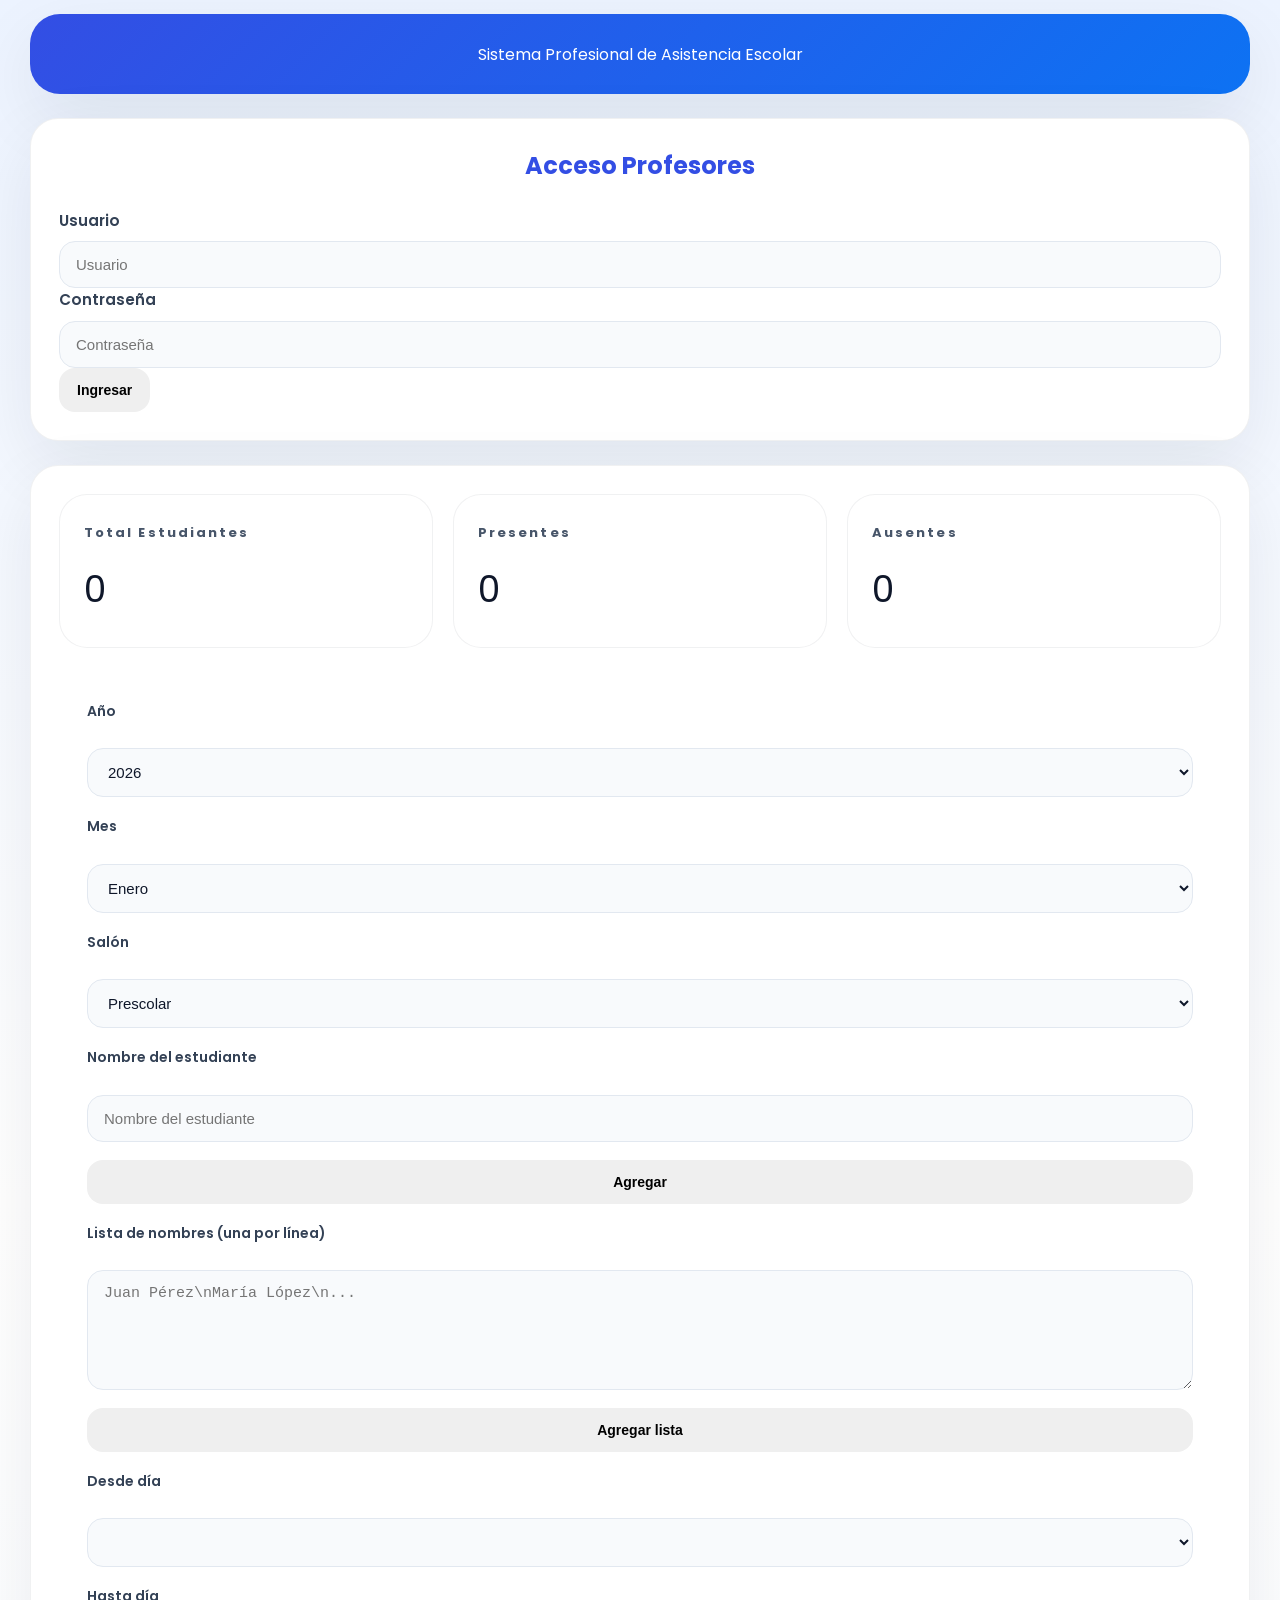
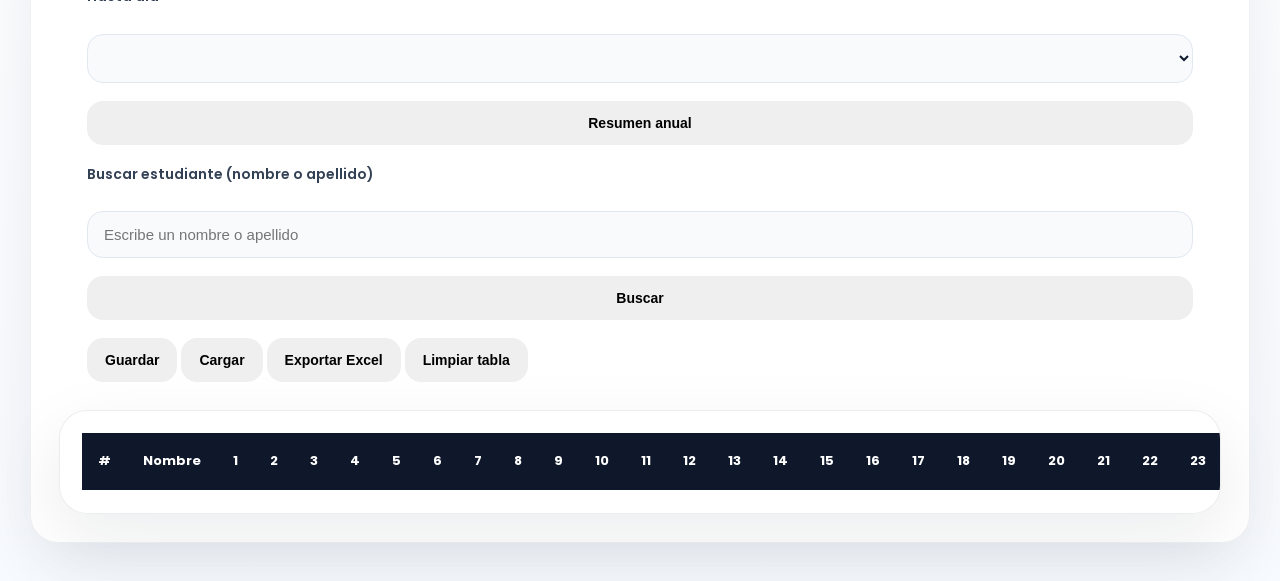
<file: asistencia.html>
<!DOCTYPE html>
<html lang="es">
<head>
<meta charset="UTF-8">
<title>Sistema Profesional de Asistencia</title>

<link rel="stylesheet" href="style.css">


</head>

<body>

<header>Sistema Profesional de Asistencia Escolar</header>

<div id="message" class="message"></div>

<div class="login" id="login">

    <h2>Acceso Profesores</h2>

    <label for="usuario">Usuario</label>
    <input id="usuario" placeholder="Usuario">
    <label for="clave">Contraseña</label>
    <input id="clave" type="password" placeholder="Contraseña">

    <button onclick="login()">Ingresar</button>

</div>


<div class="panel" id="panel">

<div class="dashboard">

<div class="card">
<h3>Total Estudiantes</h3>
<p id="total">0</p>
</div>

<div class="card">
<h3>Presentes</h3>
<p id="presentes">0</p>
</div>

<div class="card">
<h3>Ausentes</h3>
<p id="ausentes">0</p>
</div>

</div>


<div class="controles">

    <label for="anio">Año</label>
    <select id="anio"></select>

    <label for="mes">Mes</label>
    <select id="mes">
<option>Enero</option>
<option>Febrero</option>
<option>Marzo</option>
<option>Abril</option>
<option>Mayo</option>
<option>Junio</option>
<option>Julio</option>
<option>Agosto</option>
<option>Septiembre</option>
<option>Octubre</option>
<option>Noviembre</option>
<option>Diciembre</option>
</select>

    <label for="salon">Salón</label>
    <select id="salon">

<option>Prescolar</option>
<option>1</option>
<option>2</option>
<option>3</option>
<option>4</option>
<option>5</option>
<option>6A</option>
<option>6B</option>
<option>7A</option>
<option>7B</option>
<option>8A</option>
<option>8B</option>
<option>9A</option>
<option>9B</option>
<option>10A</option>
<option>10B</option>
<option>11A</option>
<option>11B</option>

</select>

<label for="nombreEstudiante">Nombre del estudiante</label>
    <input id="nombreEstudiante" placeholder="Nombre del estudiante">

    <button onclick="agregar()">Agregar</button>

    <!-- bulk addition -->
    <label for="listaEstudiantes">Lista de nombres (una por línea)</label>
    <textarea id="listaEstudiantes" rows="4" placeholder="Juan Pérez\nMaría López\n..."></textarea>
    <button onclick="bulkAdd()">Agregar lista</button>

    <!-- day range for export -->
    <label for="diaInicio">Desde día</label>
    <select id="diaInicio"></select>
    <label for="diaFin">Hasta día</label>
    <select id="diaFin"></select>

    <!-- yearly summary -->
    <button onclick="resumenAnual()">Resumen anual</button>

    <!-- search across cursos -->
    <label for="searchInput">Buscar estudiante (nombre o apellido)</label>
    <input id="searchInput" placeholder="Escribe un nombre o apellido">
    <button onclick="searchStudent()">Buscar</button>
    <div id="searchResults" class="message info" style="display:none; text-align:left; margin-top:10px;"></div>

<div class="botones">

<button onclick="guardar()">Guardar</button>
<button onclick="cargar()">Cargar</button>
<button onclick="exportar()">Exportar Excel</button>
<button onclick="clearTable()">Limpiar tabla</button>

</div>

</div>


<div class="tabla-container">

<table id="tabla">

<tr>
<th>#</th>
<th>Nombre</th>
<th>Estado</th>
<th>Acciones</th>
</tr>

</table>

</div>

</div>

<script src="script.js" defer></script>

</body>
</html>
</file>
<file: style.css>
@import url('https://fonts.googleapis.com/css2?family=Poppins:wght@300;400;500;600;700&display=swap');

:root{
    color-scheme: light;
    font-family:'Poppins',Segoe UI,Arial,sans-serif;
    font-size:16px;
    line-height:1.6;
    color:#0f172a;
    background:#f8fbff;
    --bg:#f8fbff;
    --surface:#ffffff;
    --surface-strong:#f8fafc;
    --border:#e2e8f0;
    --shadow:0 24px 70px rgba(15,23,42,0.08);
    --primary:#334ee4;
    --primary-strong:#1d4ed8;
    --success:#14b8a6;
    --warning:#f59e0b;
    --danger:#e11d48;
    --muted:#475569;
}

*{
    margin:0;
    padding:0;
    box-sizing:border-box;
}

html{
    scroll-behavior:smooth;
}

body{
    min-height:100vh;
    background:linear-gradient(180deg, #ecf3ff 0%, #ffffff 55%, #f8fbff 100%);
    color:#0f172a;
    font-family:var(--font,'Poppins',Segoe UI,Arial,sans-serif);
    padding:14px;
}

body::before{
    content:'';
    position:fixed;
    inset:0;
    background:radial-gradient(circle at top left, rgba(51,78,228,0.12), transparent 26%),
                radial-gradient(circle at bottom right, rgba(59,130,246,0.12), transparent 20%);
    pointer-events:none;
    z-index:-1;
}

img.logo{
    width:76px;
    height:auto;
    display:block;
    margin:0 auto 14px;
}

header{
    max-width:1220px;
    margin:0 auto 24px;
    padding:28px 28px 26px;
    border-radius:30px;
    background:linear-gradient(135deg, #334ee4 0%, #0d72f3 100%);
    color:white;
    text-align:center;
    box-shadow:var(--shadow);
}

header h1{
    font-size:32px;
    letter-spacing:0.02em;
    margin-bottom:10px;
}

header p{
    font-size:15px;
    opacity:.92;
}

.message{
    max-width:1220px;
    margin:0 auto 18px;
    padding:14px 18px;
    border-radius:16px;
    display:none;
    box-shadow:0 16px 40px rgba(15,23,42,0.06);
}

.message.info{background:#e0f2fe;color:#0c4a6e;}
.message.success{background:#dcfce7;color:#166534;}
.message.warning{background:#fef3c7;color:#92400e;}
.message.error{background:#fee2e2;color:#991b1b;}

.login,
.panel,
#observaciones{
    max-width:1220px;
    margin:0 auto 24px;
    background:var(--surface);
    border:1px solid rgba(15,23,42,0.06);
    border-radius:28px;
    box-shadow:var(--shadow);
}

.login,
.panel,
#observaciones{
    padding:28px;
}

.login h2{
    text-align:center;
    margin-bottom:24px;
    font-size:24px;
    color:var(--primary);
}

label{
    display:block;
    margin-bottom:8px;
    color:#334155;
    font-size:0.95rem;
    font-weight:600;
}

input, select, textarea{
    width:100%;
    padding:14px 16px;
    border-radius:16px;
    border:1px solid var(--border);
    background:var(--surface-strong);
    font-size:15px;
    color:#0f172a;
    transition:all .22s ease;
}

input:focus, select:focus, textarea:focus{
    outline:none;
    border-color:var(--primary);
    box-shadow:0 0 0 4px rgba(51,78,228,0.12);
    background:#ffffff;
}

button{
    display:inline-flex;
    align-items:center;
    justify-content:center;
    gap:8px;
    border:none;
    border-radius:16px;
    padding:14px 18px;
    font-weight:700;
    font-size:14px;
    transition:all .24s ease;
    cursor:pointer;
}

button:hover{
    transform:translateY(-2px);
    filter:brightness(1.03);
}

button:active{
    transform:translateY(0);
}

.btn-primary{background:var(--primary);color:white;}
.btn-primary:hover{background:var(--primary-strong);}
.btn-secondary{background:var(--success);color:white;}
.btn-secondary:hover{background:#0f766e;}
.btn-info{background:var(--warning);color:white;}
.btn-info:hover{background:#d97706;}
.btn-danger,
.btn-delete{background:var(--danger);color:white;}
.btn-danger:hover,
.btn-delete:hover{background:#be123c;}
.btn-logout{background:#475569;color:white;}
.btn-logout:hover{background:#334155;}

.dashboard{
    display:grid;
    grid-template-columns:repeat(auto-fit,minmax(200px,1fr));
    gap:20px;
    margin-bottom:24px;
}

.card{
    padding:28px 24px;
    border-radius:28px;
    border:1px solid rgba(15,23,42,0.06);
    background:rgba(255,255,255,0.96);
}

.card h3{
    font-size:13px;
    margin-bottom:18px;
    letter-spacing:0.16em;
    color:#475569;
}

.card p{
    font-size:36px;
    margin:0;
    color:#0f172a;
}

.controles{
    padding:28px;
    display:grid;
    gap:18px;
}

.controles label{
    font-size:14px;
    color:#334155;
    font-weight:600;
}

.controles textarea{
    min-height:120px;
}

.busqueda-container{position:relative;}

.estudiante-container{
    position:relative;
    margin-bottom:20px;
}

#searchEstudianteInput,
#obsEstudiante{
    width:100%;
    padding:14px 16px;
    border-radius:16px;
    border:1px solid var(--border);
    background:var(--surface-strong);
    color:#0f172a;
    transition:all .22s ease;
}

#searchEstudianteInput:focus,
#obsEstudiante:focus{
    outline:none;
    border-color:var(--primary);
    box-shadow:0 0 0 4px rgba(51,78,228,0.12);
    background:#ffffff;
}

#searchEstudianteSugerencias,
#estudiantesSugerencias,
#sugerenciasEstudiantes,
#sugerenciasTelefonos{
    position:absolute;
    top:100%;
    left:0;
    right:0;
    z-index:10;
    max-height:220px;
    overflow-y:auto;
    border:1px solid rgba(51,78,228,0.14);
    border-top:none;
    border-radius:0 0 18px 18px;
    background:white;
    box-shadow:0 20px 40px rgba(15,23,42,0.08);
    display:none;
}

#listaObservaciones{
    margin-top:20px;
}

.sugerencia{
    padding:14px 16px;
    cursor:pointer;
    border-bottom:1px solid #f1f5f9;
}

.sugerencia:hover{background:#eff6ff;}

.sugerencia:last-child{border-bottom:none;}

hr{
    border:none;
    height:1px;
    background:rgba(15,23,42,0.08);
    margin:22px 0;
}

.telefono-info{
    padding:20px;
    border-radius:20px;
    border:1px solid rgba(51,78,228,0.12);
    background:#f8fbff;
}

.telefono-info ul{margin-top:12px;padding-left:20px;}
.telefono-info li{margin-bottom:8px;font-size:14px;}

.botones-grid{
    display:grid;
    grid-template-columns:repeat(auto-fit,minmax(160px,1fr));
    gap:14px;
    margin-top:10px;
}

.botones-grid button{width:100%;}

.tabla-container{
    background:rgba(255,255,255,0.98);
    border-radius:28px;
    border:1px solid rgba(15,23,42,0.08);
    padding:22px;
    box-shadow:var(--shadow);
    overflow-x:auto;
}

table{width:100%;border-collapse:collapse;min-width:700px;}

thead th{
    position:sticky;top:0;
    background:#0f172a;
    color:white;
    font-size:13px;
    font-weight:700;
    padding:18px 16px;
    text-align:left;
    border-bottom:1px solid rgba(255,255,255,0.12);
}

tbody tr{transition:background .2s ease;border-bottom:1px solid #e2e8f0;}

tbody tr:hover{background:#eef4ff;}

td{padding:16px 14px;color:#334155;vertical-align:middle;}

.table-action button{padding:9px 12px;border-radius:12px;background:#e2e8f0;color:#0f172a;width:auto;}

.table-action button:hover{background:#cbd5e1;}

.estado{padding:8px 10px;border-radius:999px;border:1px solid rgba(148,163,184,0.5);font-weight:700;color:#0f172a;background:#f8fafc;}

.estado-container select{width:100%;padding:10px 12px;border-radius:14px;border:1px solid rgba(148,163,184,0.45);background:#f8fafc;}

#observaciones{padding:28px 28px 32px;}

#observaciones h3{font-size:24px;margin-bottom:20px;color:#0f172a;}
#observaciones h4{font-size:16px;margin:24px 0 14px;color:#334155;}

#observaciones input,#observaciones textarea,#observaciones select{margin-bottom:14px;}

#observaciones button{width:auto;margin-right:12px;}

#observaciones .message{margin-top:18px;}

@media(max-width:1024px){
    header{padding:20px;}
    .controles,#observaciones{padding:24px;}
}

@media(max-width:780px){
    body{padding:12px;}
    .botones-grid{grid-template-columns:1fr;}
    .controles,.tabla-container,#observaciones{padding:20px;}
    table{min-width:unset;}
}

@media(max-width:560px){
    header{padding:20px;border-radius:22px;}
    header h1{font-size:26px;}
    .login{margin:40px auto;padding:22px;}
    input,select,textarea,button{font-size:15px;}
}
</file>
